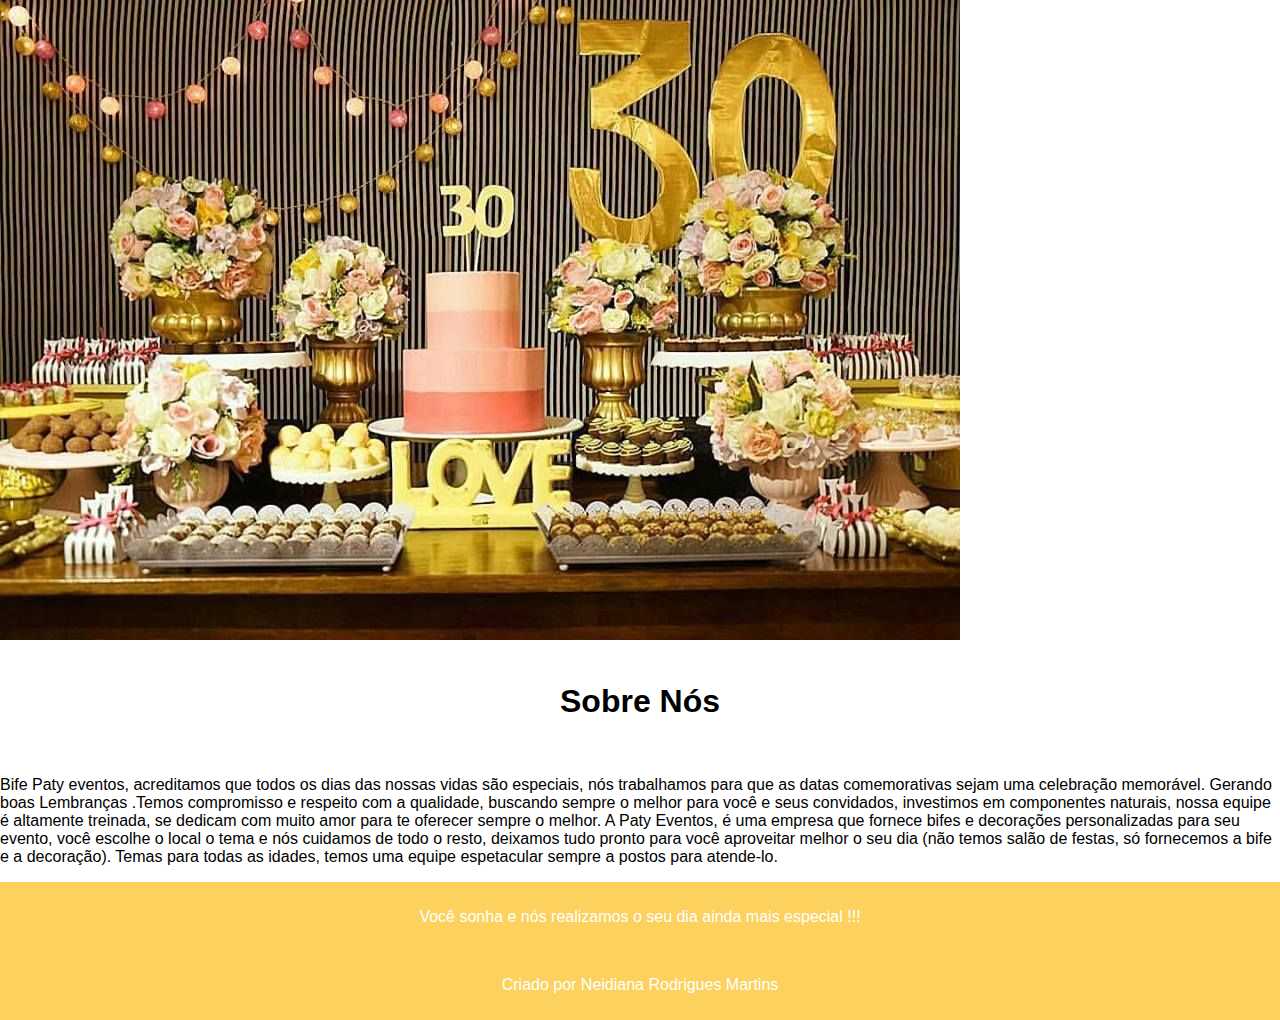
<file: pag1index.html>
<!DOCTYPE html>
<html>

<head>
    <link rel="stylesheet" href="style.css">
    <title>Sobre Nós</title>

</head>

<body>
    <img src="festa de 30 anos.jpg"><br>

    <audio src="https://youtu.be/Gs4OOwIqo04"></audio><br>

    <h1>Sobre Nós </h1><br>

    <p>Bife Paty eventos, acreditamos que todos os dias das nossas vidas são especiais, nós trabalhamos para que as
        datas
        comemorativas sejam uma celebração memorável. Gerando boas Lembranças .Temos compromisso e respeito com a
        qualidade,
        buscando sempre o melhor para você e seus convidados, investimos em componentes naturais, nossa equipe é
        altamente
        treinada, se dedicam com muito amor para te oferecer sempre o melhor. A Paty Eventos, é uma empresa que fornece
        bifes e
        decorações personalizadas para seu evento, você escolhe o local o tema e nós cuidamos de todo o resto, deixamos
        tudo
        pronto para você aproveitar melhor o seu dia (não temos salão de festas, só fornecemos a bife e a decoração).
        Temas para todas as idades, temos uma equipe espetacular sempre a postos para atende-lo.
    </p>

    <div class="footer">
    
        <p>Você sonha e nós realizamos o seu dia ainda mais especial !!!</p>
        <br>
        <p>Criado por Neidiana Rodrigues Martins</p>
    </div>


</body>

</html>
</file>
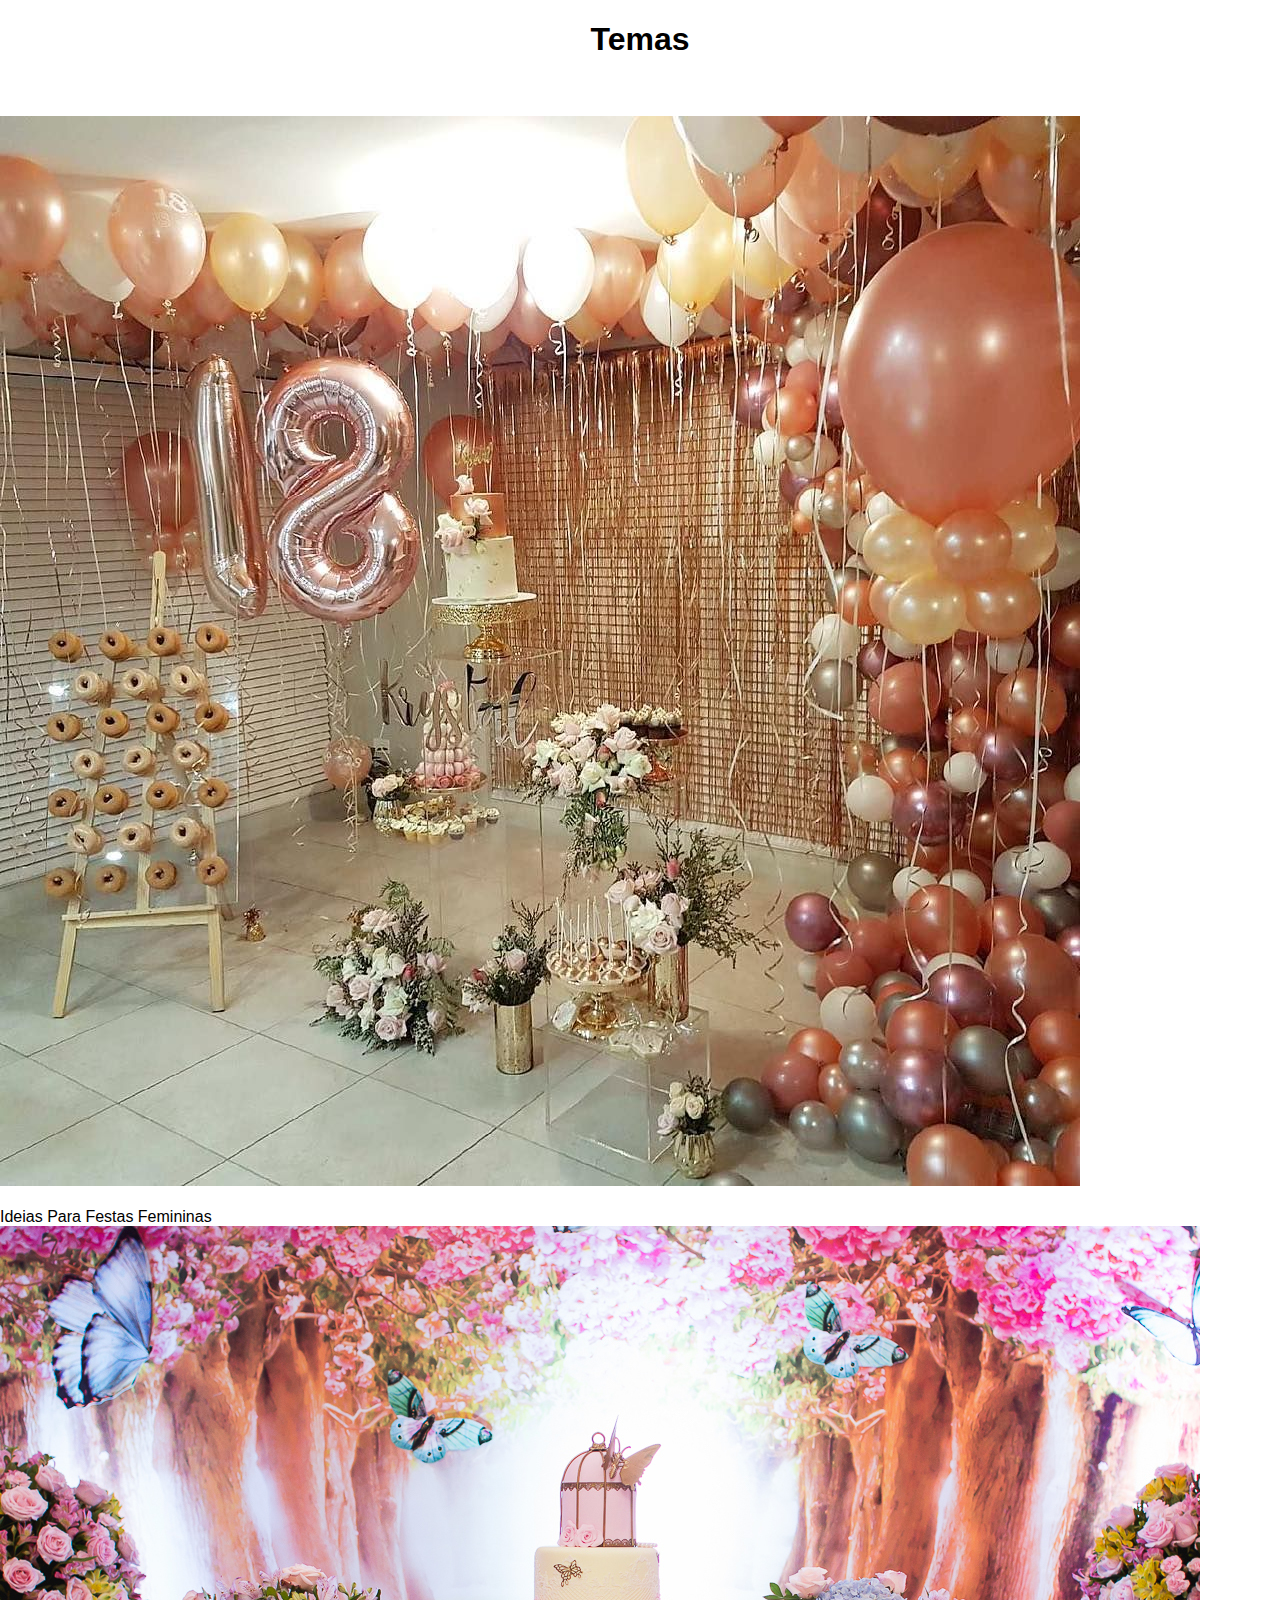
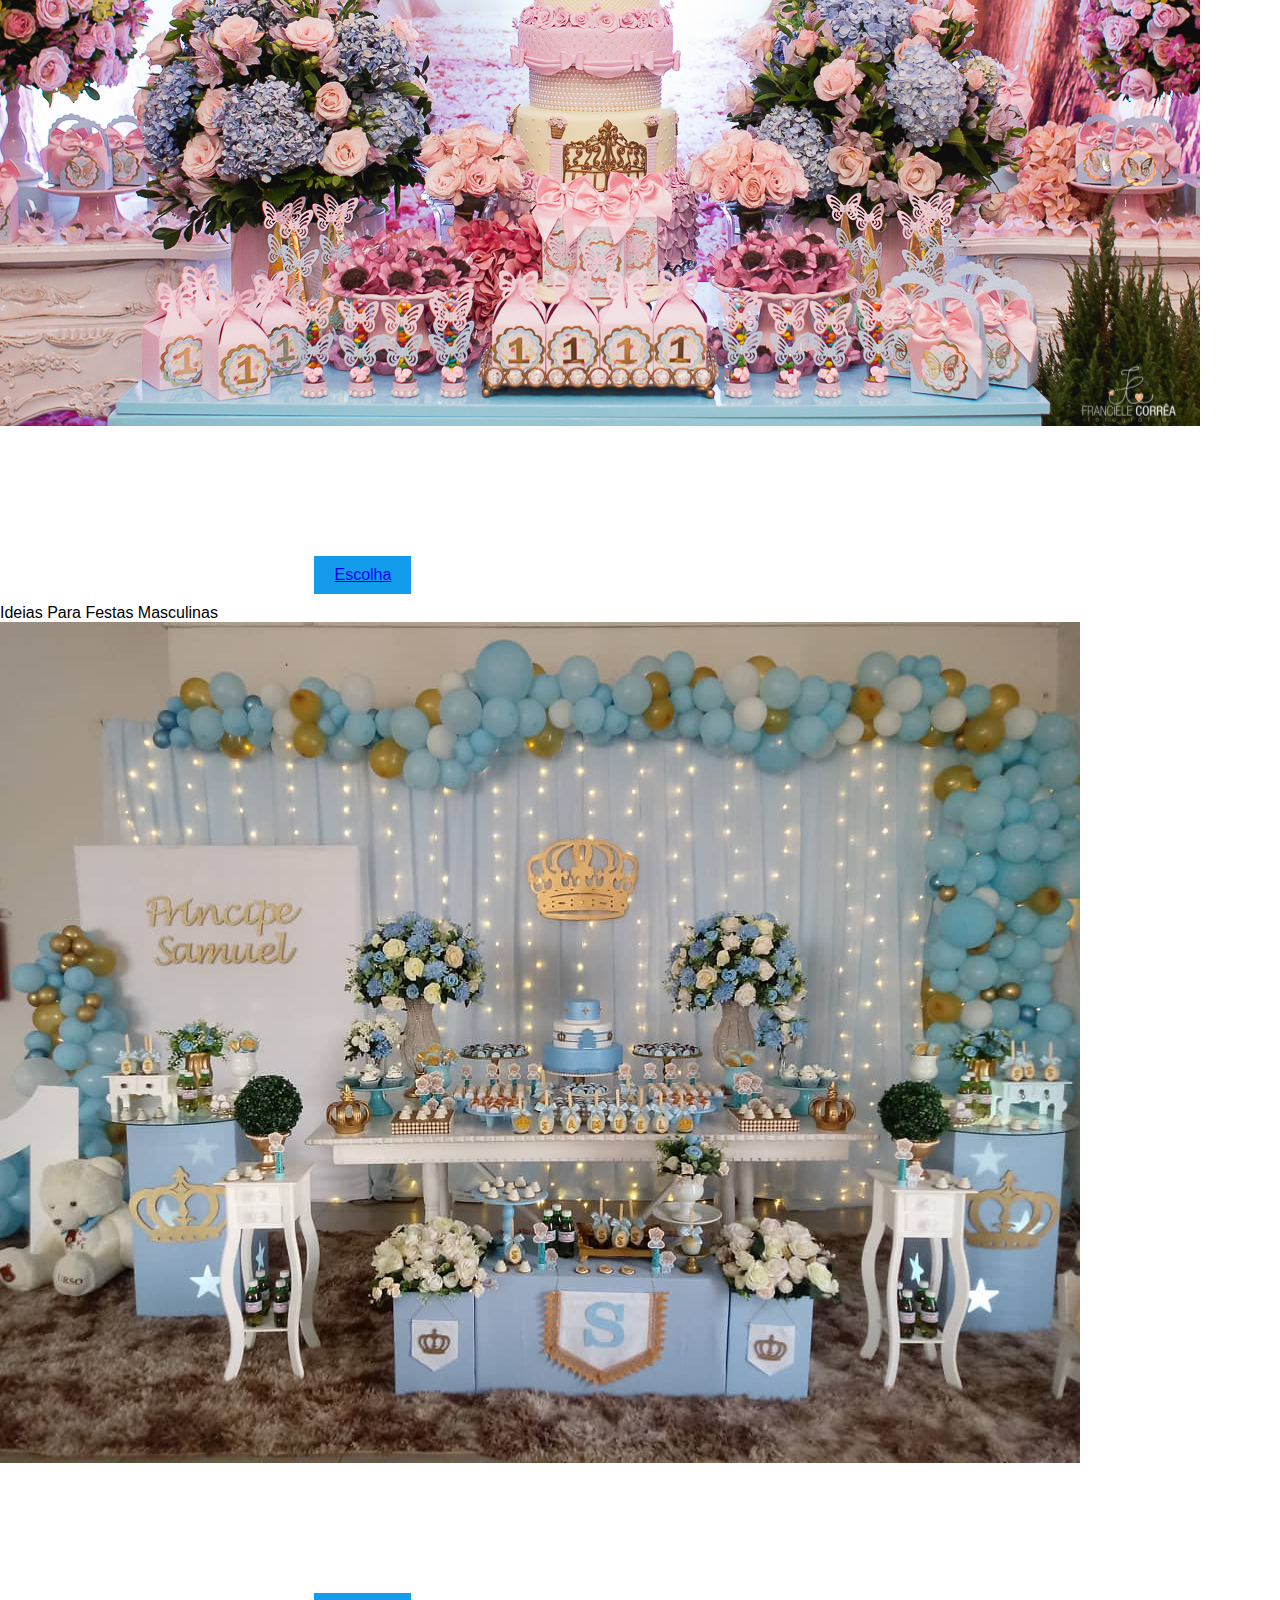
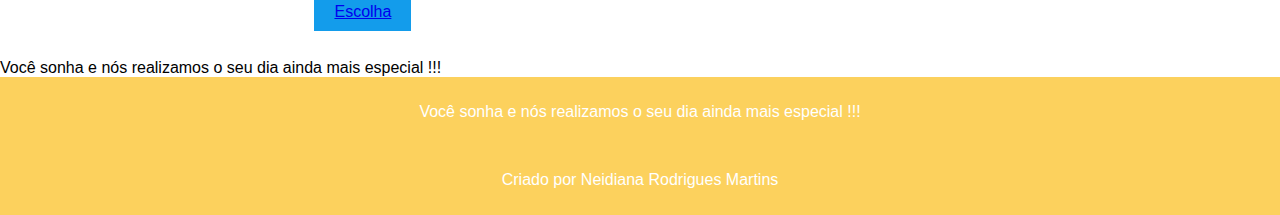
<file: pag2index.html>
<!DOCTYPE html>
<html>

<head>
    <link rel="stylesheet" href="style.css">
    <title>Temas</title>
</head>

<body>
 <h1>Temas </h1><br>
 <br>
    <img src="festa1.jpg"><br>

    <audio src="https://youtu.be/Gs4OOwIqo04"></audio><br>



    <text>Ideias Para Festas Femininas</text><br>

    <img src="tema feminino.jpg"><br>
    <video src="https://youtu.be/fZ4ljNGbJkk"></video>

    <div class="button">
        <a
            href="https://docs.google.com/forms/d/e/1FAIpQLSfm0H0J1uHu2V_O8lURBhdJxhrl3RT78c_BW6sO7vENuI0oPA/viewform?usp=pp_url">
            Escolha
        </a>
    </div>
    <br>

    <text>Ideias Para Festas Masculinas</text><br>

    <img src="tema masculino.jpg">
    <video src="https://youtu.be/VkCZ6UUXwEo"></video>
    <div class="button">
        <a
            href="https://docs.google.com/forms/d/e/1FAIpQLSfCVJv-8NDZTByUbCN8bByd6HOdV8j7XjMmzopJFlDgqX8cww/viewform?usp=pp_url">
            Escolha
        </a>
    </div>
    <br><br>
    <text>Você sonha e nós realizamos o seu dia ainda mais especial !!!
    </text>

    <div class="footer">
    
        <p>Você sonha e nós realizamos o seu dia ainda mais especial !!!</p>
        <br>
        <p>Criado por Neidiana Rodrigues Martins</p>
    </div>

</body>

</html>
</file>
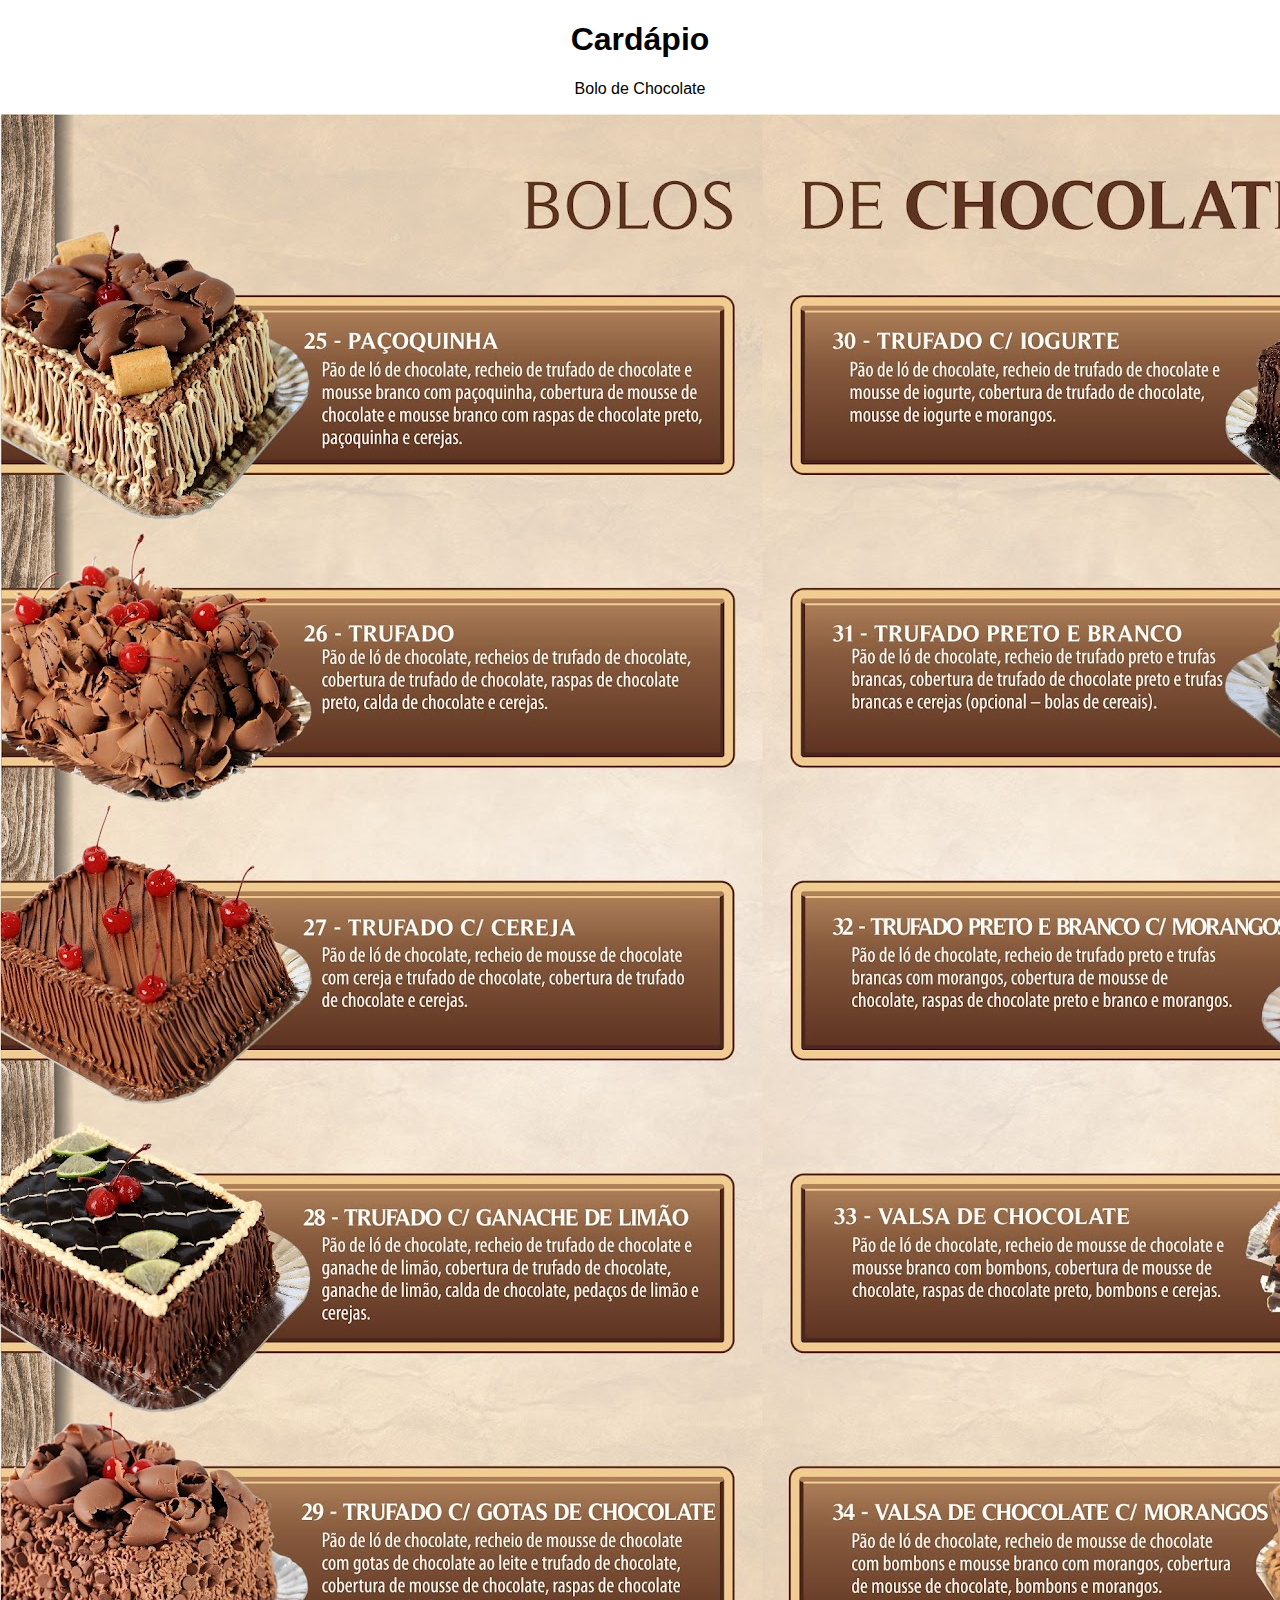
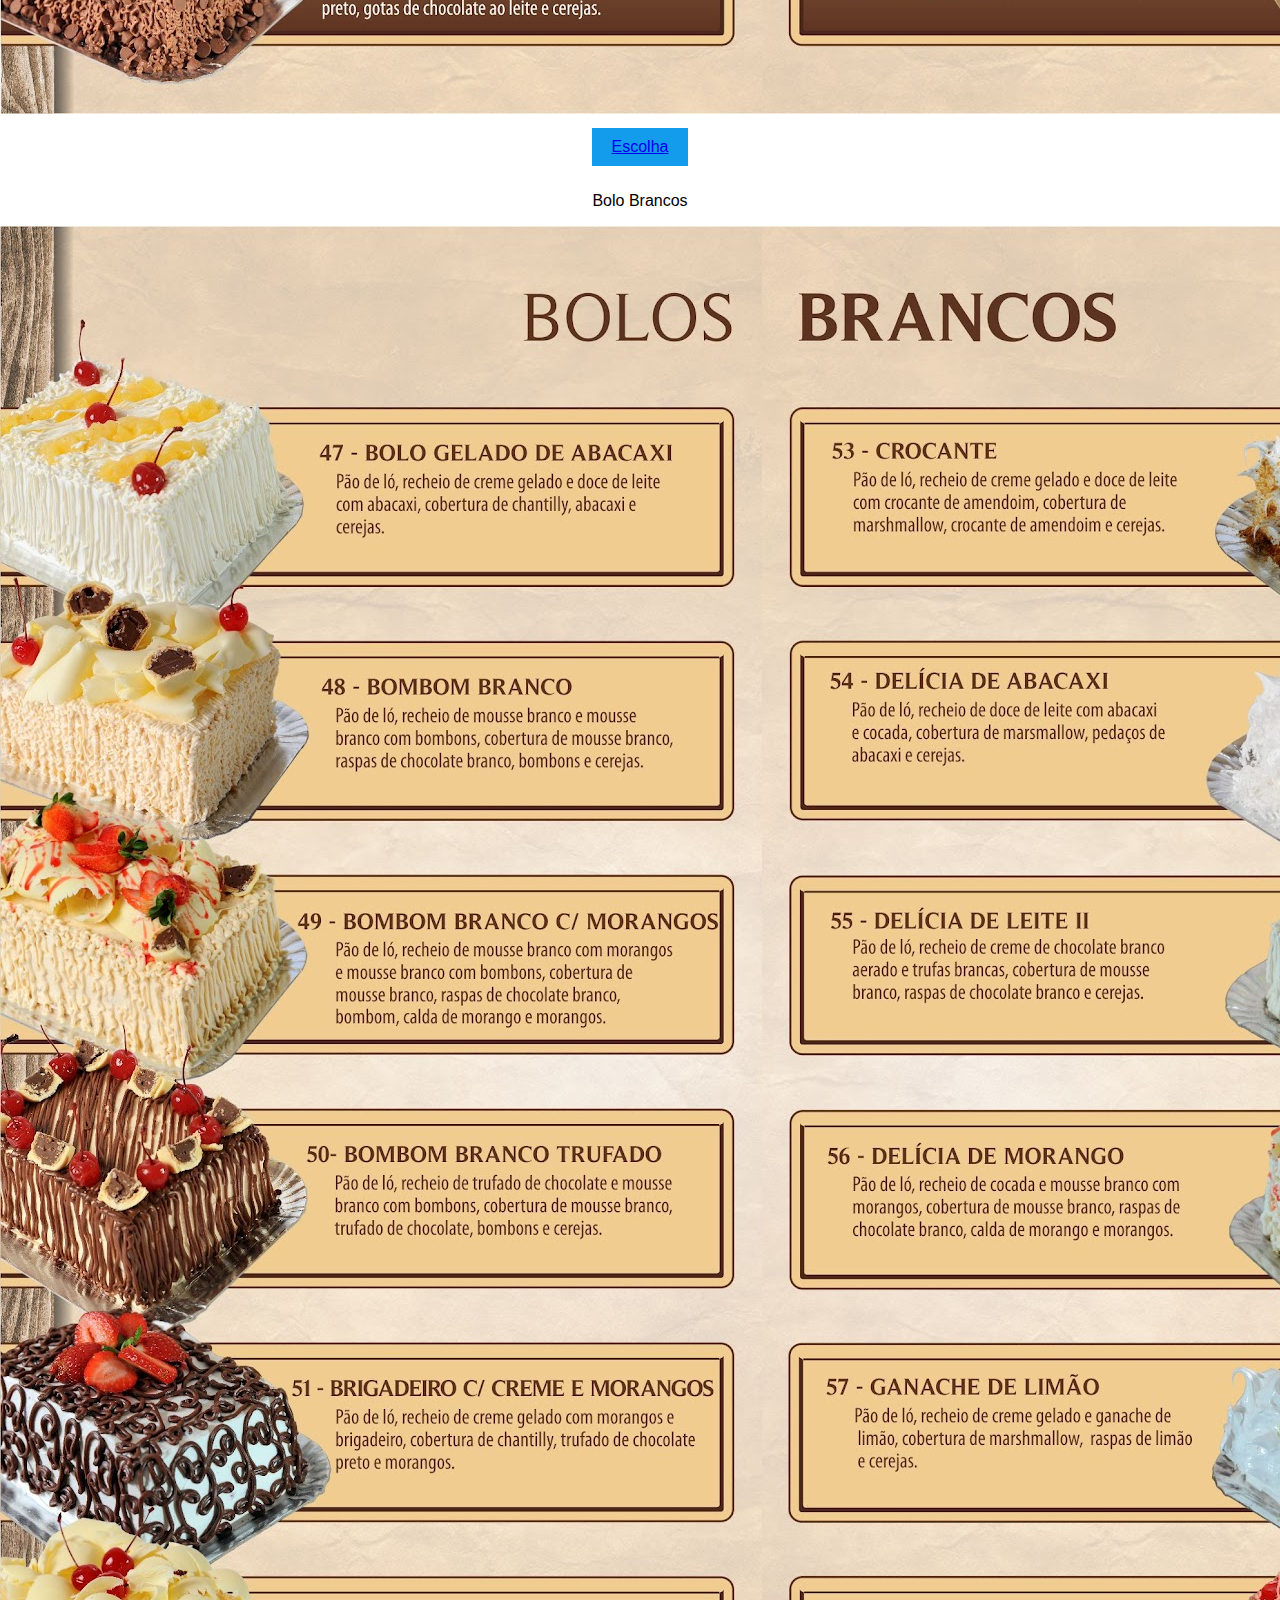
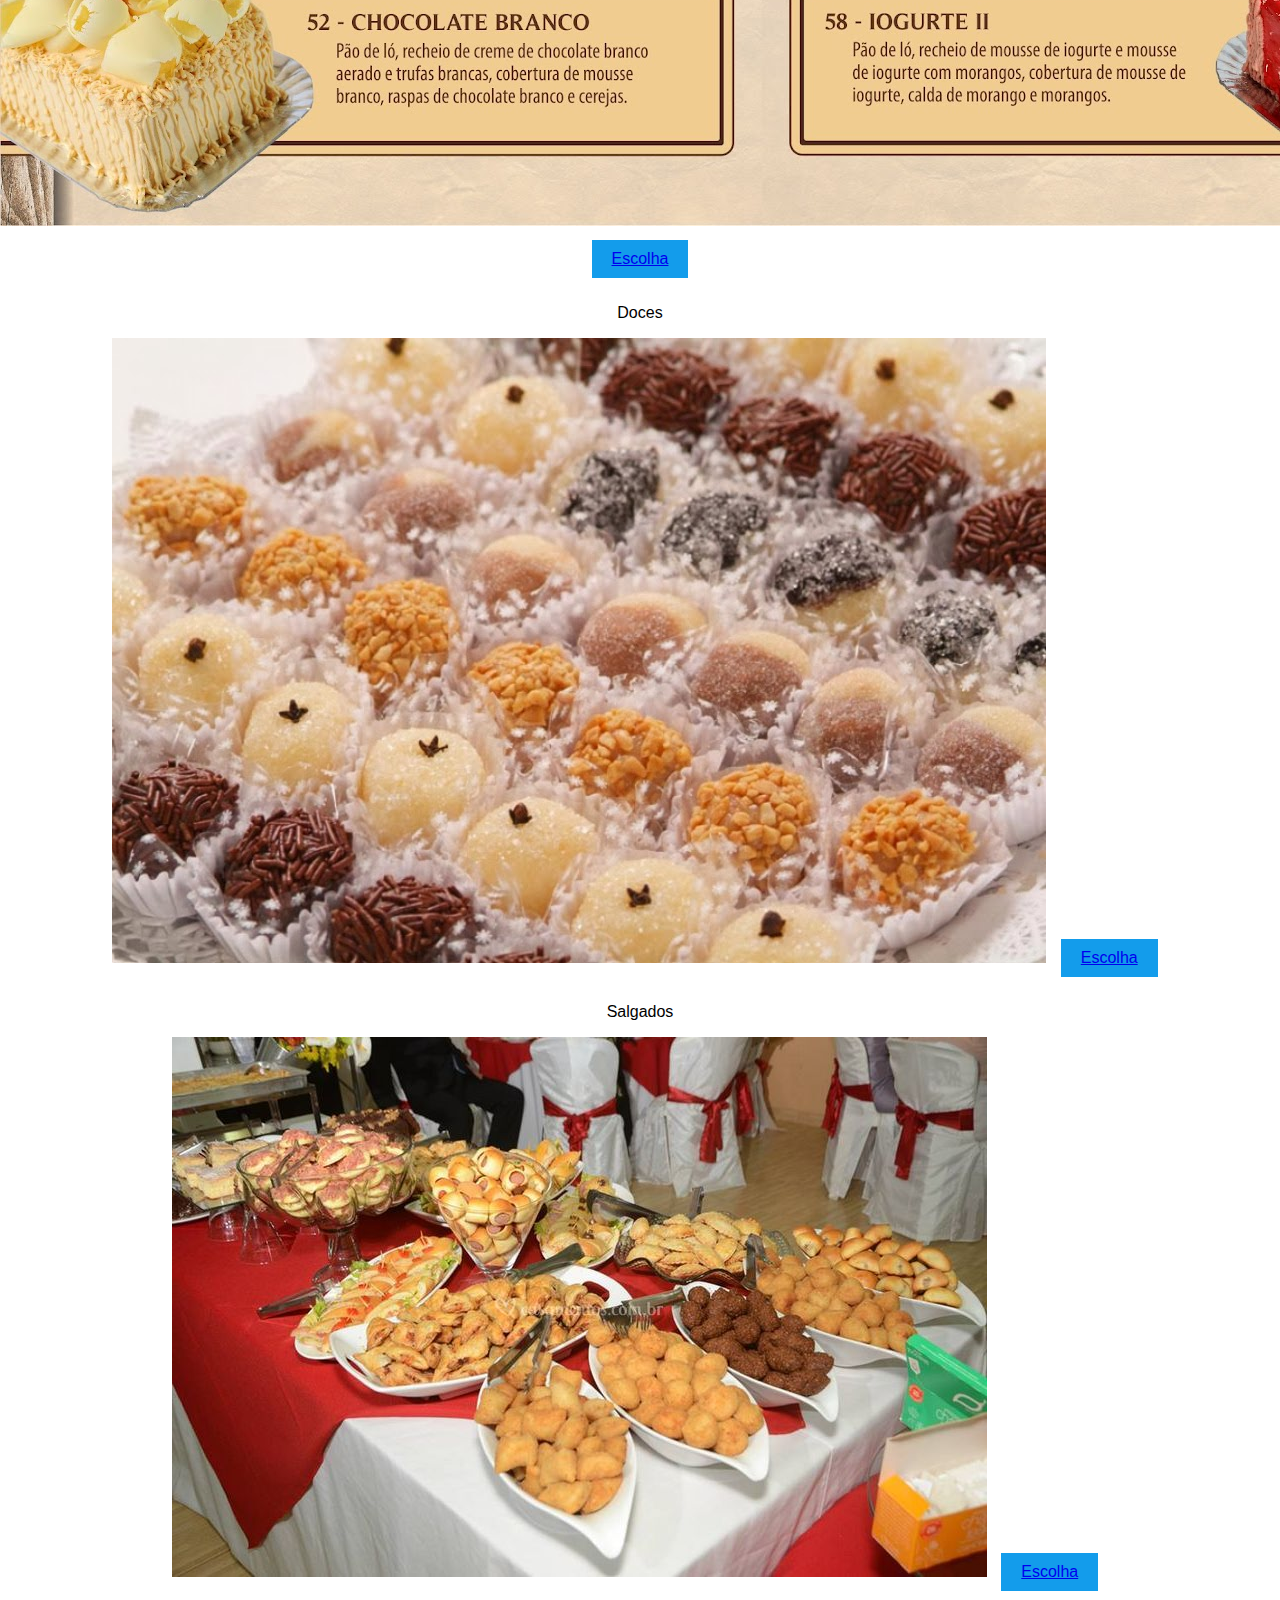
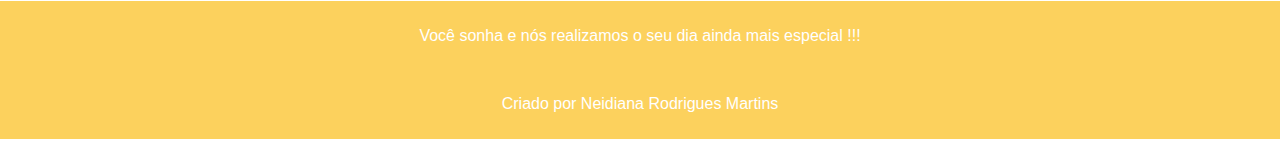
<file: pag3index.html>
<!DOCTYPE html>
<html>

<head>
    <title>Cardápio</title>
    <link rel="stylesheet" href="style.css">
</head>

<body>
   <h1>Cardápio</h1>

    <div class="image">
    
        <p>Bolo de Chocolate</p>
        <img src="Bolo chocolate.jpg" alt="Descrição da imagem 1">

    <div class="button">
        <a
            href="https://docs.google.com/forms/d/e/1FAIpQLSeaLdBALrKZTp5b3vlo1iUPx-leY-v0In6J0iUQXbYtWMszEA/viewform?usp=pp_url&entry.20907122=Bolo+Gelado+de+Abacaxi">
            Escolha
        </a>
    </div>

    <div class="image">
    
        <p>Bolo Brancos </p>
        <img src="bolos brancos.jpg" alt="Descrição da imagem 1">
    <div class="button">
        <a
            href="https://docs.google.com/forms/d/e/1FAIpQLSeqQJnvgwZzgDvW6ss8upZZHtCn9mC-uO7SLMtJyc5Rx90Syg/viewform?usp=pp_url&entry.20907122=Valsa+de+Chocolate+c/+Morangos">
            Escolha
        </a>
     </div>   

    <div class="image">

        <p>Doces </p>
         <img src="doces.jpg" alt="Descrição da imagem 1">
    <div class="button">
        <a
            href="https://docs.google.com/forms/d/e/1FAIpQLSdONW1_5BAz8cquJWdgQJa9fBR1M8HBKFbKv41Qn4na8K3wDA/viewform?usp=pp_url&entry.20907122=Beijinho&entry.20907122=Brigadeiro&entry.20907122=Balinha+de+Ninho&entry.20907122=Balinha+de+Coco&entry.20907122=Dois+Amores&entry.20907122=Olho+de+Sogra&entry.20907122=Cajuzinho">
            Escolha
        </a>
     </div>   
        
        <div class="image">
        
            <p>Salgados </p>
            <img src="salgados.jpg" alt="Descrição da imagem 1">

         <div class="button">
                <a
                    href="https://docs.google.com/forms/d/e/1FAIpQLSd3QFKGdaJTv26aoFWixCZGQBI2FvxTohh9UxWx-inJUecAPg/viewform?usp=pp_url&entry.20907122=Coxinha+de+Frango&entry.20907122=Bolinha+de+Queijo&entry.20907122=Quibe&entry.20907122=Rissole+de+presunto+e+Queijo&entry.20907122=Esfirra+de+Frango+Assada&entry.20907122=Esfirra+de+Carne+Assada&entry.20907122=Esfirra+de+Calabresa&entry.20907122=Enroladinho+de+Salsicha&entry.20907122=Pastel+Misto">
                    Escolha
                </a>
     </div>       
    

    

<div class="footer">

    <p>Você sonha e nós realizamos o seu dia ainda mais especial !!!</p>
    <br>
    <p>Criado por Neidiana Rodrigues Martins</p>
</div>

</body>

</html>
</file>
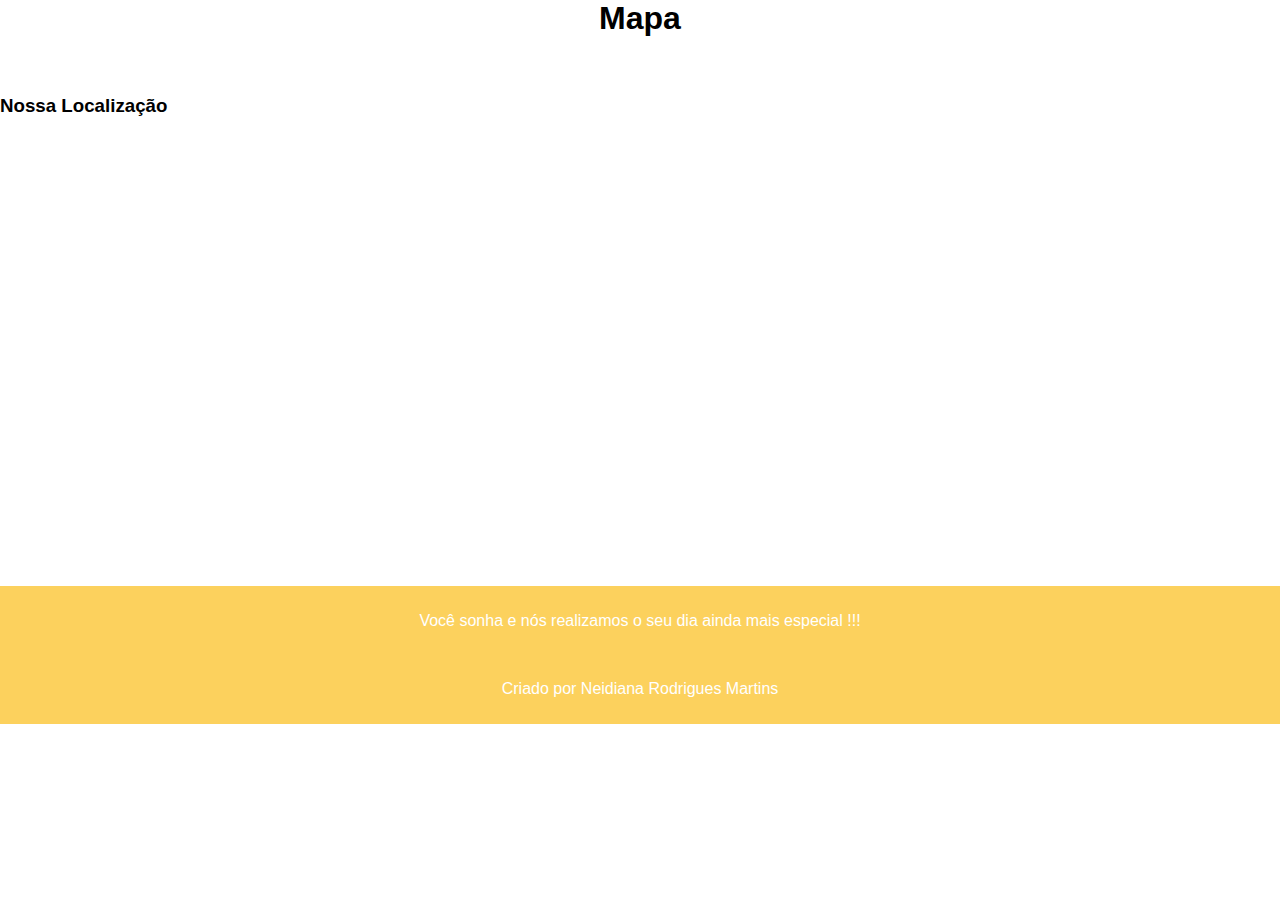
<file: pag4index.html>
<html>

<head>
    <link rel="stylesheet" href="style.css">
    <title>Meu mapa </title>
</head>

<body>
    <h1>Mapa</h1><br>
    <h3>Nossa Localização</h3>
    <a title="Mapa" href=" https://goo.gl/maps/tRWd13omRiYSoLNr5"></a>
    <iframe
        src="https://www.google.com/maps/embed?pb=!1m14!1m12!1m3!1d5335673.481811663!2d-51.5078688328446!3d-22.561751442077227!2m3!1f0!2f0!3f0!3m2!1i1024!2i768!4f13.1!5e0!3m2!1spt-BR!2sbr!4v1681803634669!5m2!1spt-BR!2sbr"
        width="600" height="450" style="border:0;" allowfullscreen="" loading="lazy"
        referrerpolicy="no-referrer-when-downgrade"></iframe>



        <div class="footer">
        
            <p>Você sonha e nós realizamos o seu dia ainda mais especial !!!</p>
            <br>
            <p>Criado por Neidiana Rodrigues Martins</p>
        </div>
</body>


</html>
</file>
<file: style.css>
body {
     font-family: Arial, sans-serif;
     margin: 0;
     padding: 0;
 }

 
 .logo {
     text-align: center;
     padding: 20px;
     background-color: #fcd15d;
 }

 
 .menu {
     background-color: #fdbf77;
     color: #fff;
     text-align: center;
     padding: 10px;
 }

 
 .hero {
     background-image: url('caminho/para/imagem.jpg');
     background-size: cover;
     color: #fcd15d;
     text-align: center;
     padding: 100px;
 }

 
 .text-section {
     background-color: #fcd15d;
     padding: 50px;
 }

 
 .button {
     display: inline-block;
     background-color: #139ceb;
     color: #fff;
     padding: 10px 20px;
     text-decoration: none;
     margin: 10px;
     
 }

 
 .image {
     text-align: center;
     margin-bottom: 20px;
 }

 
 .video {
     text-align: center;
     margin-bottom: 20px;
 }


 .map {
     text-align: center;
     margin-bottom: 20px;
 }

 
 .form {
     text-align: center;
     margin-bottom: 20px;
 }

 
 .footer {
     background-color:#fcd15d;
     color: #fff;
     text-align: center;
     padding: 10px;
 }
 .album-grid {
     display: grid;
     grid-template-columns: repeat(4, 1fr);
     
     grid-gap: 10px;
    
 }

 .album-grid img {
     width: 100%;
    
     height: auto;

 }
 h1{
    text-align: center;
    
 }
</file>
